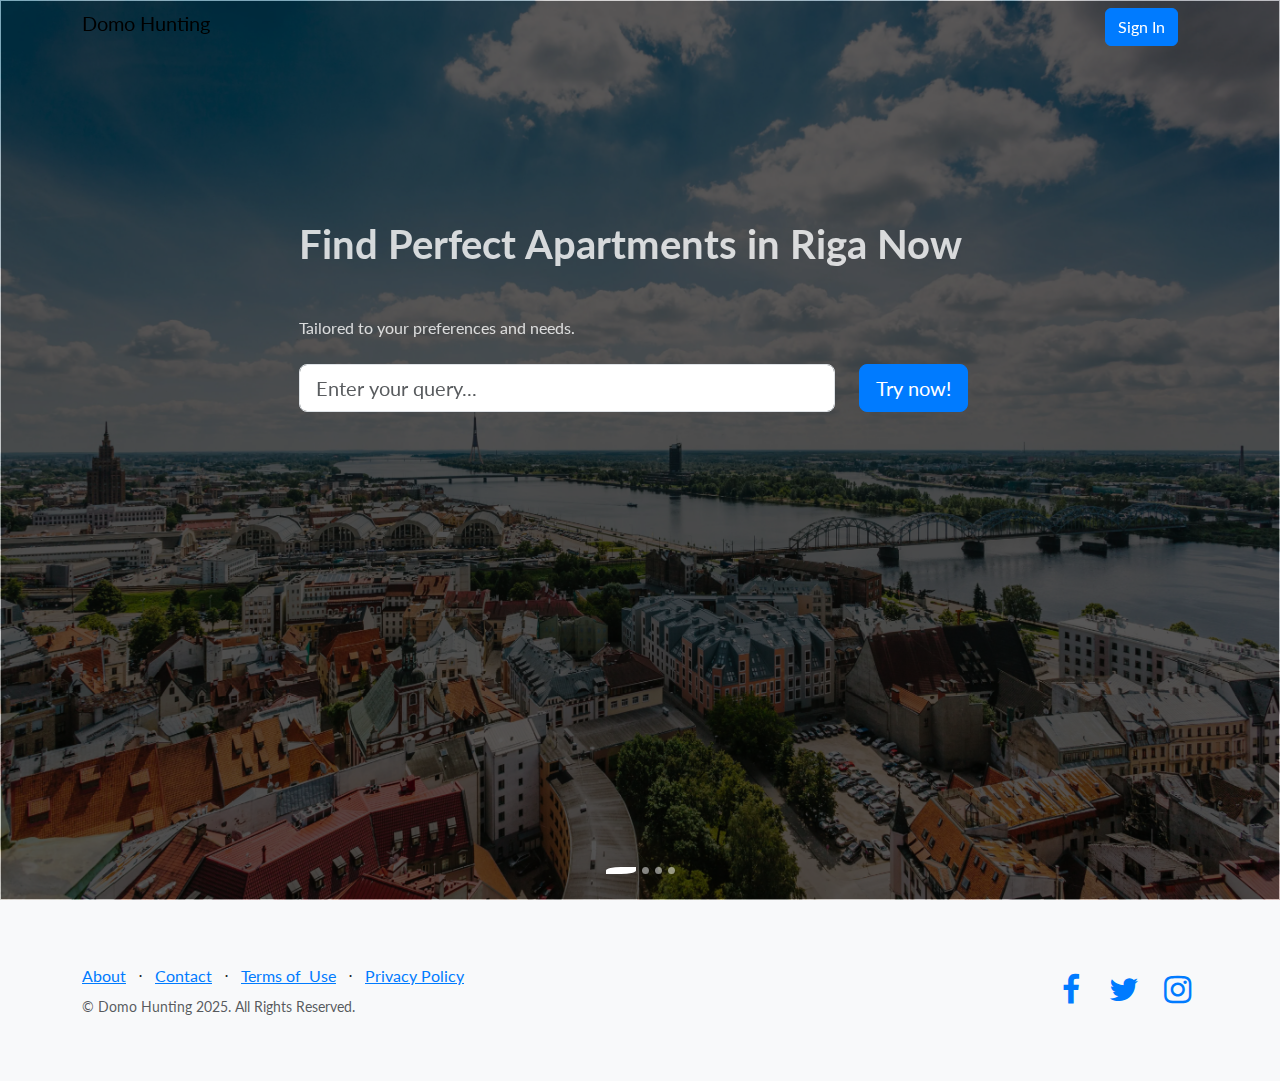
<file: www_static/export/index.html>
<!DOCTYPE html>
<html data-bs-theme="light" lang="en">

<head>
    <meta charset="utf-8">
    <meta name="viewport" content="width=device-width, initial-scale=1.0, shrink-to-fit=no">
    <title>Home - DomoHunter</title>
    <meta name="description" content="Find your perfect Riga apartment in minutes! AI-powered filters match family needs (schools, parks) and dodge dealbreakers (noise, factories). Expert help on tap.">
    <script type="application/ld+json">
        {
            "@context": "http://schema.org",
            "@type": "WebSite",
            "name": "DomoHunting",
            "url": "https://domo.hunting.ai"
        }
    </script>
    <link rel="stylesheet" href="assets/bootstrap/css/bootstrap.min.css">
    <link rel="stylesheet" href="https://fonts.googleapis.com/css?family=Lato:300,400,700,300italic,400italic,700italic&amp;display=swap">
    <link rel="stylesheet" href="assets/fonts/font-awesome.min.css">
    <link rel="stylesheet" href="assets/css/Carousel-overlay-text.css">
    <link rel="stylesheet" href="assets/css/Hero-Carousel-images.css">
</head>

<body>
    <nav class="navbar navbar-expand position-absolute z-3 w-100">
        <div class="container position-relative">
            <div class="row w-100">
                <div class="col-1 me-auto"><a class="navbar-brand" href="#">Domo Hunting</a></div>
                <div class="col"></div>
                <div class="col-1 ms-auto"><a class="btn btn-primary text-nowrap" role="button" href="#">Sign In</a></div>
            </div><button data-bs-toggle="collapse" class="navbar-toggler" data-bs-target="#navcol-1"></button>
            <div class="collapse navbar-collapse" id="navcol-1"></div>
        </div>
    </nav>
    <section>
        <div class="container min-vw-100">
            <div class="row px-0">
                <div class="col px-0 mx-0"><div id="carousel-1" class="carousel slide carousel-fade" data-bs-ride="carousel">
    <div class="carousel-inner">
        <div class="carousel-item active">
            <img class="w-100 d-block" style="min-width:1024px" src="assets/img/showcase/18stLMTrlNIL5BiDIv9K0UFgn2Ld35KuzFmNrWmkV90tdGu9iVPxc6mgcHTbzVqG.webp" alt="Aerial View of the Daugava river in Riga, Latvia" /></div>
        <div class="carousel-item">
            <img class="w-100 d-block" style="min-width:1024px" src="assets/img/showcase/18xOgmNTDAddaTQOQvCf8whosIUxp3pm7Ax6VqnfaAr2knRdUcKbBG7C1OxyBXv2.webp" alt="aerial view of The Railway Bridge and Stone Bridge over the River Daugava in Riga, Latvia" /></div>
        <div class="carousel-item">
            <img class="w-100 d-block" style="min-width:1024px" src="assets/img/showcase/188FUtU4szAeXLM9M7C4lDIjC2aYtWGnmGAAXvVLoIOwDeM5Aq2QvQuu9eMDbofw.webp" alt="Riga Old Town, beautiful view over the city" /></div>
        <div class="carousel-item">
            <img class="w-100 d-block" style="min-width:1024px" src="assets/img/showcase/18AnnRF3ixRwchgdjyiP8FY7SpDGnjCMfXLaKfVnNPmuwwKspH4uNMYLMGmCbWuT.webp" alt="Residential flats of Riga" /></div>
        <div class="slider-container" style="z-index: 2;">
            <img class="w-100" style="background-color: black;min-height: 100vh;min-width: 100vh;opacity: 65%;" />
            <div class="text-overlay" style="background: inherit;">
                <div class="container d-flex flex-column justify-content-center h-100 min-vw-100">
                    <div class="row">
                        <div class="col-1"></div>
                        <div class="col-md-10 col-lg-8 col-xl-7 mx-auto position-relative">
                            <div>
                                <h1 class="py-4 fw-bold">Find Perfect Apartments in Riga Now</h1>
                                <p class="py-2 my-3">Tailored to your preferences and needs.</p>
                            </div>
                        </div>
                        <div class="col-1"></div>
                    </div>
                    <div class="row" style="position: relative;">
                        <div class="col-md-10 col-lg-8 col-xl-7 mx-auto">
                            <form id="searchForm" data-bss-redirect-url="https://domo.hunting.ai/search/">
                                <div class="row">
                                    <div class="col-10 col-md-9 mb-2 mb-md-0"><input id="searchQuery" class="form-control form-control-lg" type="text" placeholder="Enter your query..." /></div>
                                    <div class="col-10 col-md-3"><button class="btn btn-primary btn-lg btn-block" type="submit">Try now!</button></div>
                                </div>
                            </form>
                        </div>
                    </div>
                </div>
            </div>
        </div>
    </div>
    <div>
        <a class="carousel-control-prev z-2" href="#carousel-1" role="button" data-bs-slide="prev">
            <span class="carousel-control-prev-icon visually-hidden" aria-hidden="true"></span>
            <span class="visually-hidden">Previous</span>
        </a>
        <a class="carousel-control-next z-2" href="#carousel-1" role="button" data-bs-slide="next">
            <span class="carousel-control-next-icon visually-hidden" aria-hidden="true"></span>
            <span class="visually-hidden">Next</span>
        </a>
    </div>
    <div class="carousel-indicators">
        <button class="active" type="button" data-bs-target="#carousel-1" data-bs-slide-to="0"></button>
        <button type="button" data-bs-target="#carousel-1" data-bs-slide-to="1"></button>
        <button type="button" data-bs-target="#carousel-1" data-bs-slide-to="2"></button>
        <button type="button" data-bs-target="#carousel-1" data-bs-slide-to="3"></button>
    </div>
</div></div>
            </div>
        </div>
    </section>
    <footer class="bg-light footer">
        <div class="container">
            <div class="row">
                <div class="col-lg-6 text-center text-lg-start my-auto h-100">
                    <ul class="list-inline mb-2">
                        <li class="list-inline-item"><a href="#">About</a></li>
                        <li class="list-inline-item"><span>⋅</span></li>
                        <li class="list-inline-item"><a href="#">Contact</a></li>
                        <li class="list-inline-item"><span>⋅</span></li>
                        <li class="list-inline-item"><a href="#">Terms of &nbsp;Use</a></li>
                        <li class="list-inline-item"><span>⋅</span></li>
                        <li class="list-inline-item"><a href="#">Privacy Policy</a></li>
                    </ul>
                    <p class="text-muted small mb-4 mb-lg-0">© Domo Hunting 2025. All Rights Reserved.</p>
                </div>
                <div class="col-lg-6 text-center text-lg-end my-auto h-100">
                    <ul class="list-inline mb-0">
                        <li class="list-inline-item"><a href="#"><i class="fa fa-facebook fa-2x fa-fw"></i></a></li>
                        <li class="list-inline-item"><a href="#"><i class="fa fa-twitter fa-2x fa-fw"></i></a></li>
                        <li class="list-inline-item"><a href="#"><i class="fa fa-instagram fa-2x fa-fw"></i></a></li>
                    </ul>
                </div>
            </div>
        </div>
    </footer>
    <script src="assets/js/jquery.min.js"></script>
    <script src="assets/bootstrap/js/bootstrap.min.js"></script>
    <script>
        document.getElementById('searchForm').addEventListener('submit', function(e) {
            e.preventDefault();
            const redirectUrl = this.getAttribute('data-bss-redirect-url');
            const searchQuery = document.getElementById('searchQuery').value;
            if (searchQuery.trim()) {
                window.location.href = `${redirectUrl}?q=${encodeURIComponent(searchQuery)}`;
            }
        });
    </script>
</body>

</html>
</file>
<file: www_static/export/assets/css/Carousel-overlay-text.css>
.slider-container {
  position: relative;
  max-height: 500px;
  min-height: 500px;
}

.text-overlay {
  position: absolute;
  bottom: 68px;
  background: rgba(31,6,6,0.8);
  width: 100%;
  color: rgba(255,255,255,0.8);
  padding: 20px;
}

*, *:before, *:after {
  -webkit-box-sizing: border-box;
  -moz-box-sizing: border-box;
  box-sizing: border-box;
}

*, *:before, *:after {
  -webkit-box-sizing: border-box;
  -moz-box-sizing: border-box;
  box-sizing: border-box;
}

.carousel-indicators [data-bs-target] {
  width: 7px;
  height: 7px;
  border-radius: 50%;
}

.carousel-indicators .active {
  opacity: 1;
  width: 30px;
  border-top-left-radius: 50%;
  border-bottom-right-radius: 50%;
  border-bottom-left-radius: 0;
  border-top-right-radius: 0;
}
</file>
<file: www_static/export/assets/css/Hero-Carousel-images.css>
.fit-cover {
  object-fit: cover;
}

@media screen and (orientation: landscape) {
  .carousel img {
    height: 100vh;
  }
}
</file>
